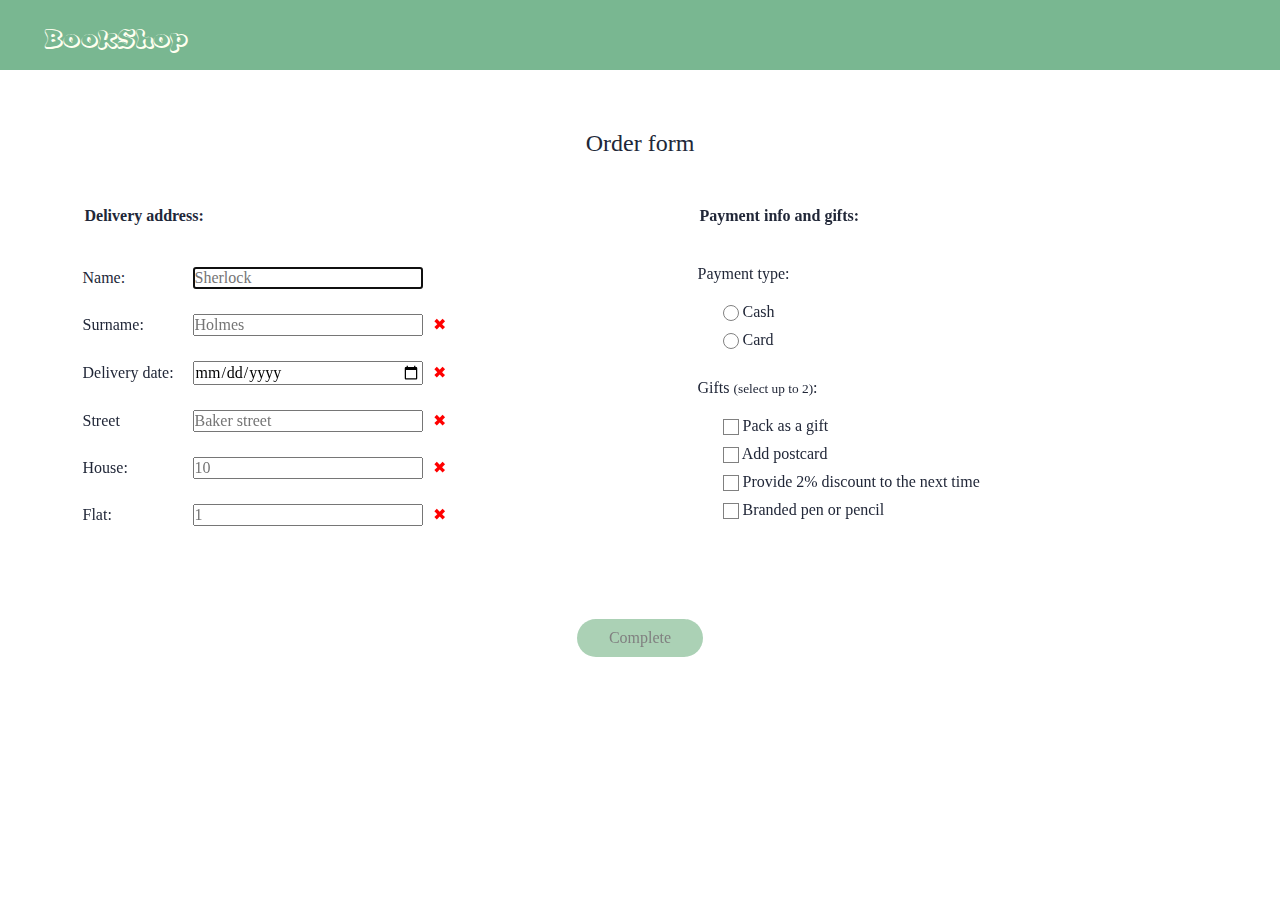
<file: pages/order-form/index.html>
<!DOCTYPE html>
<html lang="en">
<head>
    <meta charset="UTF-8">
    <meta http-equiv="X-UA-Compatible" content="IE=edge">
    <meta name="viewport" content="width=device-width, initial-scale=1.0">
    <title>Order form</title>
    <link rel="stylesheet" href="../../assets/styles/style.css">
    <link rel="stylesheet" href="style.css">
</head>
<body>
    <header class="header">
        <div class="wrapper">
            <a href="../main/" class="header__ico">BookShop</a>
    </header>
    <main>
        <div class="wrapper">
            <form id="order-form" class="order-form" action="" method="post" novalidate>
                <h2>Order form</h2>
                <fieldset>
                    <legend>Delivery address:</legend>
                    <!--Name (mandatory, the length not less than 4 symbols, strings only, without spaces)-->
                    <label for="name">Name:</label>
                    <input type="text" name="name" id="name" required autofocus minlength="4" pattern="[a-zA-Z]*"
                        title="Enter a string without spaces. Minimum 4 symbols" placeholder="Sherlock">
                    <span class="error" aria-live="polite"></span>

                    <!--Surname (mandatory, the length not less than 5 symbols, strings only, without spaces)-->
                    <label for="surname">Surname:</label>
                    <input type="text" name="surname" id="surname" required minlength="5" pattern="[a-zA-Z]*"
                        title="Enter a string without spaces. Minimum 5 symbols" placeholder="Holmes">
                    <span class="error" aria-live="polite"></span>

                    <!--Delivery date(mandatory, not earlier than next day)-->
                    <label for="delivery-date">Delivery date:</label>
                    <input type="date" name="delivery-date" id="delivery-date" required
                        title="Enter a date not earlier than tomorrow">
                    <span class="error" aria-live="polite"></span>

                    <!--Street (mandatory, the length not less than 5 symbols, the numbers are allowed)-->
                    <label for="street">Street</label>
                    <input type="text" name="street" id="street" required minlength="5" pattern="[a-zA-Z0-9 ]*"
                        title="Enter a string. Numbers and letters are allowed. Minimum 5 symbols" placeholder="Baker street">
                    <span class="error" aria-live="polite"></span>

                    <!--House number(mandatory, numbers only, positive numbers only)-->
                    <label for="house">House:</label>
                    <input type="tel" name="house" id="house" required min="1" step="1" pattern='[1-9]{1}[0-9]*' title="Enter a number not less than 1" placeholder="10">
                    <span class="error" aria-live="polite"></span>

                    <!--Flat number(mandatory, numbers only, positive numbers only, the dash symbol is allowed. Means, the flat number
                        shouldn't start with minus/dash symbol. For example: -37 is invalid, but 1-37 is valid)-->
                    <label for="flat">Flat:</label>
                    <input type="tel" name="flat" id="flat" required min="1" step="1" pattern="[1-9]{1}[0-9]*([-]?([1-9]{1}[0-9]*){1})?"
                        title="Enter a number not less than 1. Dash is allowed. -37 invalid. 1-37 valid." placeholder="1">
                    <span class="error" aria-live="polite"></span>
                </fieldset>

                <fieldset>
                    <legend>Payment info and gifts:</legend>
                    <!--Choose the payment type(radio buttons group): Cash or Card (mandatory)-->
                    <label id="payment-type" class='group-label'>Payment type:</label>
                    <span class="error" aria-live="polite"></span>
                    <div class='radio-group'>
                        <label for="cash">
                            <input type="radio" name="payment-type" id="cash" value="Cash">
                            Cash
                        </label>
                        <label for="card">
                            <input type="radio" name="payment-type" id="card" value="Card">
                            Card
                        </label>
                    </div>

                    <!--Choose 2 gifts: (optional)-->
                    <label id="gifts" class='group-label'>Gifts <small>(select up to 2)</small>:</label>
                    <div class="radio-group">
                        <label for="gift">
                            <input type="checkbox" name="gifts" id="gift" value="gift">
                            <span>Pack as a gift</span>
                        </label>
                        <label for="postcard">
                            <input type="checkbox" name="gifts" id="postcard" value="postcard">
                            <span>Add postcard</span>
                        </label>
                        <label for="discount">
                            <input type="checkbox" name="gifts" id="discount" value="discount">
                            <span>Provide 2% discount to the next time</span>
                        </label>
                        <label for="pen">
                            <input type="checkbox" name="gifts" id="pen" value="pen">
                            <span>Branded pen or pencil</span>
                        </label>
                    </div>
                </fieldset>

                <!--The Complete button is disabled until the user full form with valid information +5-->
                <button type="submit" id="submit" disabled>Complete</button>
            </form>

            <div class="form-summary" id="summary"></div>
        </div>
    </main>

    <footer class="footer"></footer>
    <script type="module" src="script.js"></script>

</body>
</html>
</file>
<file: assets/styles/style.css>
:root{
    --brand-color: #ABD1B5;
    --brand-darker-color: #79B791;
    --brand-dark-color: #396A4C;
    --brand-accent: #8DAEE2;
    --brand-darker-accent: #3066BE;
    --brand-dark-accent: #264F92;

    --brand-danger: #B7245C;
    --brand-focus: #ff683b;
    --brand-highlight: #ffa600;

    --brand-text-color: #212738;
    --brand-text-light-color: ivory;
}


/* candy pop - latin */
@font-face {
  font-family: 'Candy pop';
  font-style: normal;
  src: local(''),
       url('../fonts/Candy_Pop!-demo-font.ttf')
}

/* simplicity - latin */
@font-face {
  font-family: 'simplicity';
  font-style: normal;
  src: local(''),
       url('../fonts/simplicity.ttf')
}

body {
    max-width: 1280px;
    margin: 0 auto;
    color: var(--brand-text-color);
}

button, input, select, textarea {
    font-family: inherit;
    font-size: 100%;
    padding: 0;
    margin: 0;
    box-sizing: border-box;
}

input[type="checkbox"] {
    appearance: none;
    position: relative;
    width: 1em;
    height: 1em;
    border: 1px solid gray;
    vertical-align: text-top;
    color: var(--brand-dark-color);
}

input[type='checkbox']::before {
    content: "✔";
    position: absolute;
    right: -1px;
    top: -0.3em;
    font-size: 1.2em;
    visibility: hidden;
}

input[type='checkbox']:checked::before {
    visibility: visible;
}

input[type="checkbox"]:disabled {
  border-color: lightgray;
  background: #eee;
  color: gray;
}

input[type='radio'] {
    appearance: none;
    position: relative;
    width: 1em;
    height: 1em;
    border-radius: 50%;
    border: 1px solid gray;
    vertical-align: text-top;
    color: var(--brand-dark-color);
}

input[type='radio']::before {
    content: "●";
    position: absolute;
    right: 2px;
    top: -0.24em;
    font-size: 1.2em;
    visibility: hidden;
}

input[type='radio']:checked::before {
    visibility: visible;
}

input:invalid:not(:empty) {
    border: 1px solid red;
}

input:active {
    border: 1px solid var(--brand-highlight);
}

.header {
    height: 70px;
    background-color: var(--brand-darker-color);
}

.header__ico {
    padding: 6px;
    color: var(--brand-text-light-color);
    font-family: 'Candy pop';
    font-size: 24px;
}

.header__motto {
    color: var(--brand-dark-color);
    font-size: 20px;
    font-family: 'simplicity';
    letter-spacing: 0.2em;
}

.header__bag {
    color: var(--brand-text-light-color);
}

.header__bag-ico {
    width: 20px;
}

.header__bag-sum {
    padding: 8px;
}

.footer {
    height: 50px;
}

div, h1, h2, h3, h4, p {
    font-style: normal;
    font-weight: 400;
}

.wrapper {
    max-width: 1200px;
    margin: 0 auto;
    height: 100%;
}

button, .button {
    padding: 10px 32px;;
    background-color: var(--brand-darker-color);
    border: 0;
    border-radius: 100px;
    cursor: pointer;
}

button:disabled {
    background-color: var(--brand-color);
    color: gray;
}

button:not([disabled]):hover {
    background-color: var(--brand-dark-color);
    color: var(--brand-text-light-color);
}

button:not([disabled]) {
    background-color: var(--brand-darker-color);
    color: var(--brand-text-light-color);
}

a {
    font-family: 'Georgia', 'Roboto Serif', serif;
    font-size: 17px;
    line-height: 130%;
    color: var(--brand-dark-color);

    display: inline-block;
    text-decoration: none;
	font: inherit;
    cursor: pointer;
}

a:hover {
    font-weight: bold;
}

.cart__confirm-btn {
    width: 94px;
    padding: 4px 13px;
    background-color: var(--brand-color);
    color: var(--brand-text-light-color);
    border-radius: 100px;
}

.cart__confirm-btn:hover {
    background-color: var(--brand-darker-color);
    font-weight: 300;
}


h3 {
    font-size: 18px;
    line-height: 130%;
    text-align: center;
    letter-spacing: 0.06em;
}

.cart {
    display: block;
    position: fixed;
    top: 70px;
    right: 164px;
    border: 1px solid lightgray;
    min-width: 300px;
    z-index: 5;
}

.cart__wrapper {
    min-width: 500px;
    padding: 20px 30px;
    background-color: #fff;
    color: var(--brand-text-color);
}

.cart__header{
    border-bottom: 3px solid var(--brand-accent);
    padding-bottom: 6px;
}

.cart__book {
    display: grid;
    grid-template-columns: 210px 130px 20px 40px 10px;
    grid-gap: 30px;
    justify-content: center;
    align-items: baseline;
    padding-bottom: 20px;
}

.cart__book-count-btn:not([disabled]) {
    display: inline;
    color: var(--brand-text-color);
    background-color: inherit;
    padding: 0;
    border: 0;
    cursor: pointer;
}


.cart__book-count-btn:not([disabled]):hover {
    display: inline;
    color: var(--brand-dark-color);
    background-color: inherit;
    padding: 0;
    border: 0;
    cursor: pointer;
}

.cart__book-count-btn:disabled {
    color: gray;
    background-color: inherit;
    padding: 0;
    border: 0;
    cursor: default;
}

.cart__book-count-value {
    margin: 0 5px;
}

.cart__book-remove:hover {
    color: var(--brand-dark-color);
    cursor: pointer;
}

.cart__total-sum {
    padding-bottom: 20px;
}

.cart__buttons {
    display: flex;
    flex-direction: row;
    justify-content: flex-end;
}

button.cart__clear-btn {
    border: 0;
    padding: 0;
    margin-right: 10px;
    background-color: inherit;
    color: var(--brand-color);
}

button.cart__clear-btn:hover {
    background-color: inherit;
    color: var(--brand-dark-color);
}
</file>
<file: pages/order-form/style.css>
.header .wrapper{
    display: flex;
    justify-content: flex-start;
    align-items: center;
}

.hidden {
    display: none !important;
}

.order-form {
    display: flex;
    flex-wrap: wrap;
    gap: 30px;
    justify-content: space-around;
}

.order-form h2 {
    width: 100%;
    text-align: center;
    margin-top: 60px;
}

legend {
    font-weight: bold;
    background-color: #fff;
    margin-bottom: 10px;
}

fieldset {
    padding: 30px;
    margin-bottom: 20px;
    border: 0;
    display: grid;
    grid-template-columns: 100px 1fr 150px;
    align-items: baseline;
    grid-gap: 10px;
    width: 600px;
    max-width: 500px;

    -webkit-box-shadow: 3px 2px 12px 0px var(--brand-violet);
    -moz-box-shadow: 3px 2px 12px 0px var(--brand-violet);
    box-shadow: 3px 2px 12px 0px var(--brand-violet);
}

fieldset:last-of-type .error {
    grid-column: span 2;
}

input {
    margin: 2px 0 10px 0;
}


input:invalid:not(:focus) + span.error::before {
  content: "✖";
  color: red;
  margin-right: 5px;
}

input:valid:not(:focus) + span.error::before {
  content: "✓";
  color: green;
  margin-right: 5px;
}

.group-label {
    margin-bottom: 10px;
}

label#payment-type.invalid + span::before {
  content: "✖";
  color: red;
  margin-right: 5px;
}

label#gifts {
    grid-column: span 3;
}

.radio-group {
    display: flex;
    flex-direction: column;
    padding-left: 25px;
    margin-bottom: 10px;
    grid-column: span 3;
}

.form-summary {
    line-height: 1.5;
    width: 100%;
    margin: 0 auto;
    visibility: hidden;
}

.form-summary.visible {
    visibility: visible;;
}

.form-summary__header {
    width: 100%;
}

.summary__books {
    max-width: 800px;
    margin-bottom: 30px;
}

.summary__book {
    display: grid;
    grid-template-columns: 1fr 200px 30px 30px;
}

.summary__row-label {
    font-weight: bold;
}
</file>
